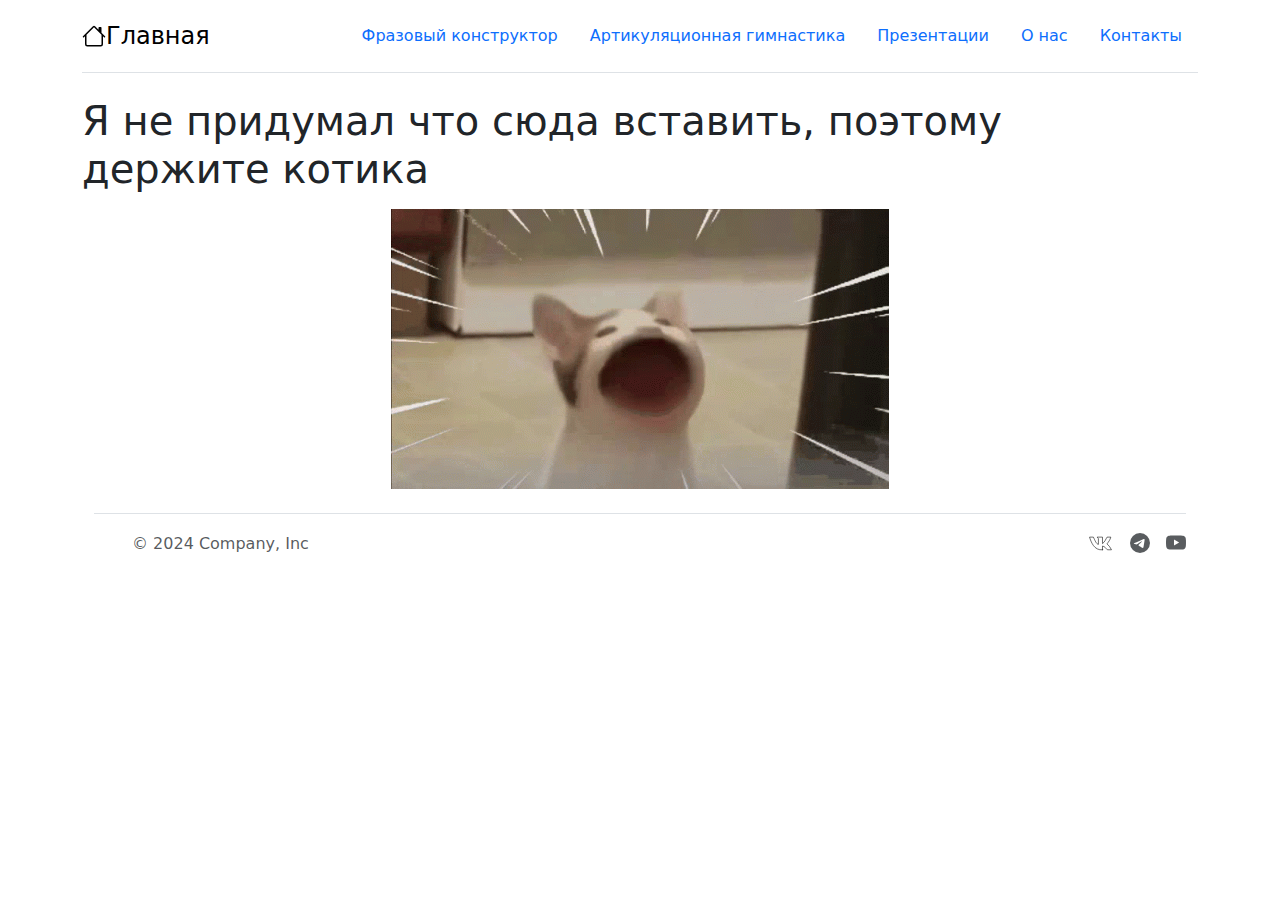
<file: index.html>
<!DOCTYPE html>
<html lang="en">
<head>
    <meta charset="UTF-8">
    <meta name="viewport" content="width=device-width, initial-scale=1.0">
    <link href="https://cdn.jsdelivr.net/npm/bootstrap@5.3.3/dist/css/bootstrap.min.css" rel="stylesheet" integrity="sha384-QWTKZyjpPEjISv5WaRU9OFeRpok6YctnYmDr5pNlyT2bRjXh0JMhjY6hW+ALEwIH" crossorigin="anonymous">
    <title>Говорим с Ульяной</title>
    <style>
    </style>
    

</head>
<body>
    <div id="header"></div>

    <div class="container">
    <h1>Я не придумал что сюда вставить, поэтому держите котика</h1>
    <img class=" d-block mx-auto m-3" src="git_push.gif"/>

    <div id="footer"></div>
    <script src="index.js"></script>
</body>
</html>
</file>
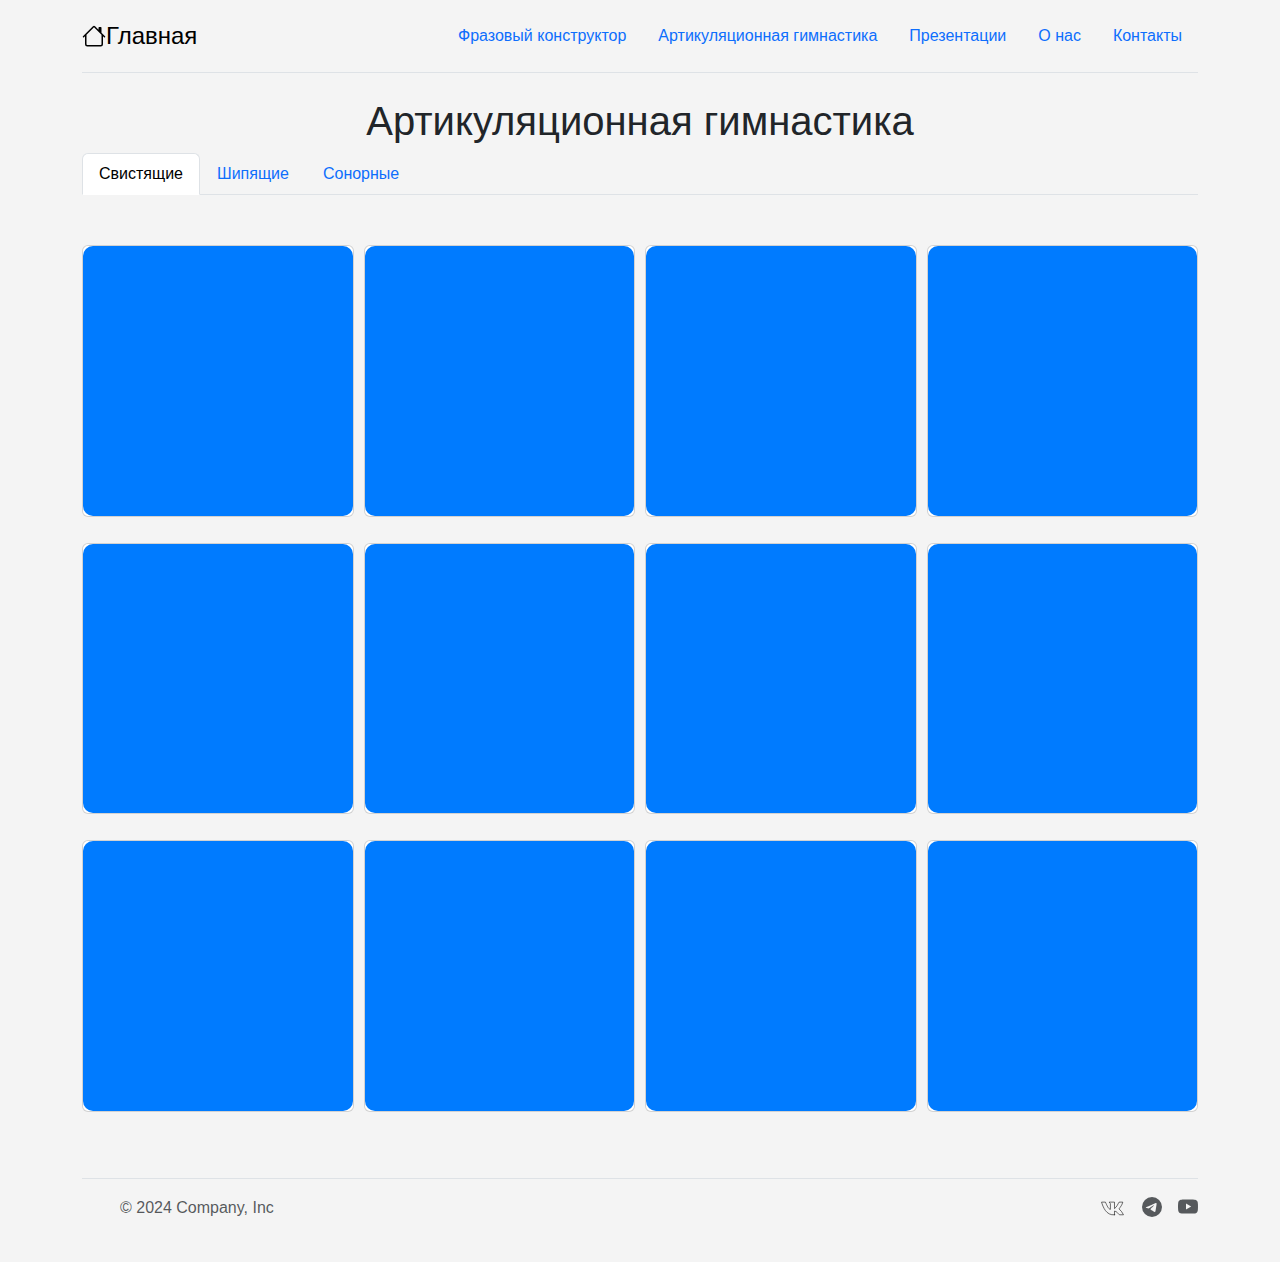
<file: artGymnastics/artGymnastics.html>
<!DOCTYPE html>
<html lang="en">
<head>
    <meta charset="UTF-8">
    <meta name="viewport" content="width=device-width, initial-scale=1.0">
    <link rel="icon" type="image/x-icon" href="../favicon.ico">
    <title>Артикуляционная гимнастика</title>
    <link rel="stylesheet" href="https://cdn.jsdelivr.net/npm/bootstrap@5.3.3/dist/css/bootstrap.min.css">
    <link rel="stylesheet" href="artGymnastics.css">
</head>
<body>
    <div id="header"></div>
    <div class="container">
        <h1>Артикуляционная гимнастика</h1>
        <ul class="nav nav-tabs" id="myTab" role="tablist">
            <li class="nav-item" role="presentation">
                <button class="nav-link active" id="tab1-tab" data-bs-toggle="tab" data-bs-target="#tab1" type="button" role="tab">Свистящие</button>
            </li>
            <li class="nav-item" role="presentation">
                <button class="nav-link" id="tab2-tab" data-bs-toggle="tab" data-bs-target="#tab2" type="button" role="tab">Шипящие</button>
            </li>
            <li class="nav-item" role="presentation">
                <button class="nav-link" id="tab3-tab" data-bs-toggle="tab" data-bs-target="#tab3" type="button" role="tab">Сонорные</button>
            </li>
        </ul>
        <div class="tab-content" id="myTabContent">
            <div class="tab-pane fade show active" id="tab1" role="tabpanel">
                <p>
                    <div class="game-container sibilant">
                        <!-- Карточки создаются с помощью JavaScript -->
                        
                    </div>
                </p>
            </div>
            <div class="tab-pane fade" id="tab2" role="tabpanel">
                <p>
                    <div class="game-container hissing">
                        <!-- Карточки создаются с помощью JavaScript -->
                        
                    </div>
                </p>
            </div>
            <div class="tab-pane fade" id="tab3" role="tabpanel">
                <p>
                    <div class="game-container sonorant">
                        <!-- Карточки создаются с помощью JavaScript -->
                        
                    </div>
                </p>
            </div>
        </div>
    </div>
    <div id="footer"></div>
    <script src="../index.js"></script>
    <script src="artGymnastics.js"></script>
    <script src="https://cdn.jsdelivr.net/npm/bootstrap@5.3.0-alpha3/dist/js/bootstrap.bundle.min.js"></script>
</body>
</html>
</file>
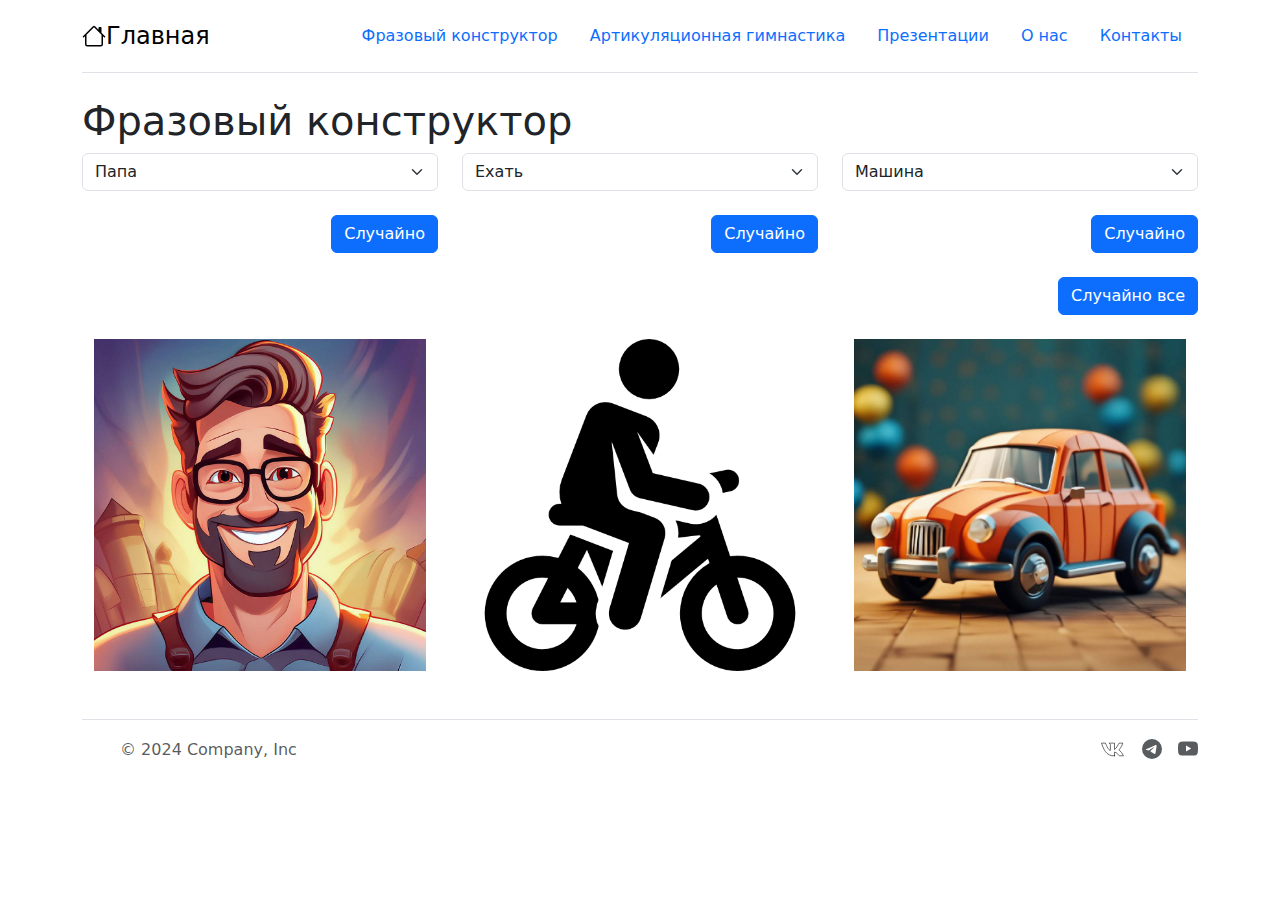
<file: phraseConstructor/phraseConstructor.html>
<!DOCTYPE html>
<html lang="en">
<head>
    <meta charset="UTF-8">
    <meta name="viewport" content="width=device-width, initial-scale=1.0">
    <title>Фразовый конструктор</title>
    <link rel="stylesheet" href="https://cdn.jsdelivr.net/npm/bootstrap@5.3.3/dist/css/bootstrap.min.css">
    <style>
        
    </style>
</head>
<body>
    <div id="header"></div>
    <div class="container">
        <h1>Фразовый конструктор</h1>
        <div class="row"> 
            <div class="col-sm"> <!-- Субъекты -->
                <select class="form-select" aria-label="Default select example" id="subject">
                    <option value="papa" selected>Папа</option>
                    <option value="mama">Мама</option>
                    <option value="brother">Мальчик</option>
                    <option value="sister">Девочка</option>
                    <option value="grandpa">Дедушка</option>
                    <option value="grandma">Бабушка</option>
                    <option value="dog">Собака</option>
                    <option value="cat">Кошка</option>
                </select>                        
                <br>
                <button type="button" class="btn btn-primary" style="float: right;" onclick="randomSubject()">Случайно</button>       ​

            </div>

            <div class="col-sm"> <!-- Глаголы -->
                <select class="form-select" aria-label="Default select example" id="verb">
                    <option value="drive" selected>Ехать</option>
                    <option value="go">Идти</option>
                    <option value="lie">Лежать</option>
                    <option value="look">Смотреть</option>
                    <option value="paint">Рисовать</option>
                    <option value="play">Играть</option>
                    <option value="read">Читать</option>
                    <option value="run">Бежать</option>
                    <option value="sit">Сидеть</option>
                    <option value="sleep">Спать</option>
                    <option value="speek">Говорить</option>
                    <option value="stand">Стоять</option>
                    <option value="swim">Плавать</option>
                    
                </select>   
                <br>
                <button type="button" class="btn btn-primary" style="float: right;" onclick="randomVerb()">Случайно</button>  
            </div>

            <div class="col-sm"> <!-- Предметы -->
                <select class="form-select" aria-label="Default select example" id="item">
                    <option value="ball">Мяч</option>
                    <option value="bed">Кровать</option>
                    <option value="bike">Велосипед</option>
                    <option value="book">Книга</option>
                    <option value="car">Машина</option>
                    <option value="chair">Стул</option>
                    <option value="doll">Кукла</option>
                    <option value="floor">Пол</option>
                    <option value="house">Дом</option>
                    <option value="machine" selected>Машина</option>
                    <option value="magazine">Журнал</option>
                    <option value="newspaper">Газета</option>
                    <option value="pool">Бассейн</option>
                    <option value="river">Река</option>
                    <option value="scooter">Самокат</option>
                    <option value="sofa">Диван</option>
                    <option value="window">Окно</option>
                </select>   
                <br>
                <button type="button" class="btn btn-primary" style="float: right;" onclick="randomItem()">Случайно</button>       ​
            </div>
        </div>
    </div>

    <div class="container"> <!-- Средние кнопки -->
        <div class="row"> 
            <div class="col-sm">
            </div>
            <div class="col-sm">
                <br>
                <button type="button" onclick="randomAll()" class="btn btn-primary" style="float: right;">Случайно все</button>       ​
            </div>
        </div>
    </div>
    <br>
    <div class="container">
        <div class="row"> 
            <div class="col-sm">
                <div class="container"> <!-- Фото субъектов -->
                    <img id="imageS" src="Subject/papa.jpg" class="img-fluid">
                </div>  ​
            </div>
            <div class="col-sm">
                <div class="container"> <!-- Фото глаголов -->
                    <img id="imageV" src="Verb/drive.png" class="img-fluid">
                </div>     
            </div>
            <div class="col-sm"> 
                <div class="container"> <!-- Фото предметов -->
                    <img id="imageI" src="Item/machine.jpg" class="img-fluid">
                </div>     ​
            </div>
        </div>
    </div>
    <div id="footer"></div>
    <script src="../index.js"></script>  
    <!--<script src="phraseConstructor.css"></script>-->
    <script src="phraseConstructor.js"></script>
    <script src="https://cdn.jsdelivr.net/npm/bootstrap@5.0.1/dist/js/bootstrap.bundle.min.js" integrity="sha384-gtEjrD/SeCtmISkJkNUaaKMoLD0//ElJ19smozuHV6z3Iehds+3Ulb9Bn9Plx0x4" crossorigin="anonymous"></script>
    
</body>
</html>
</file>
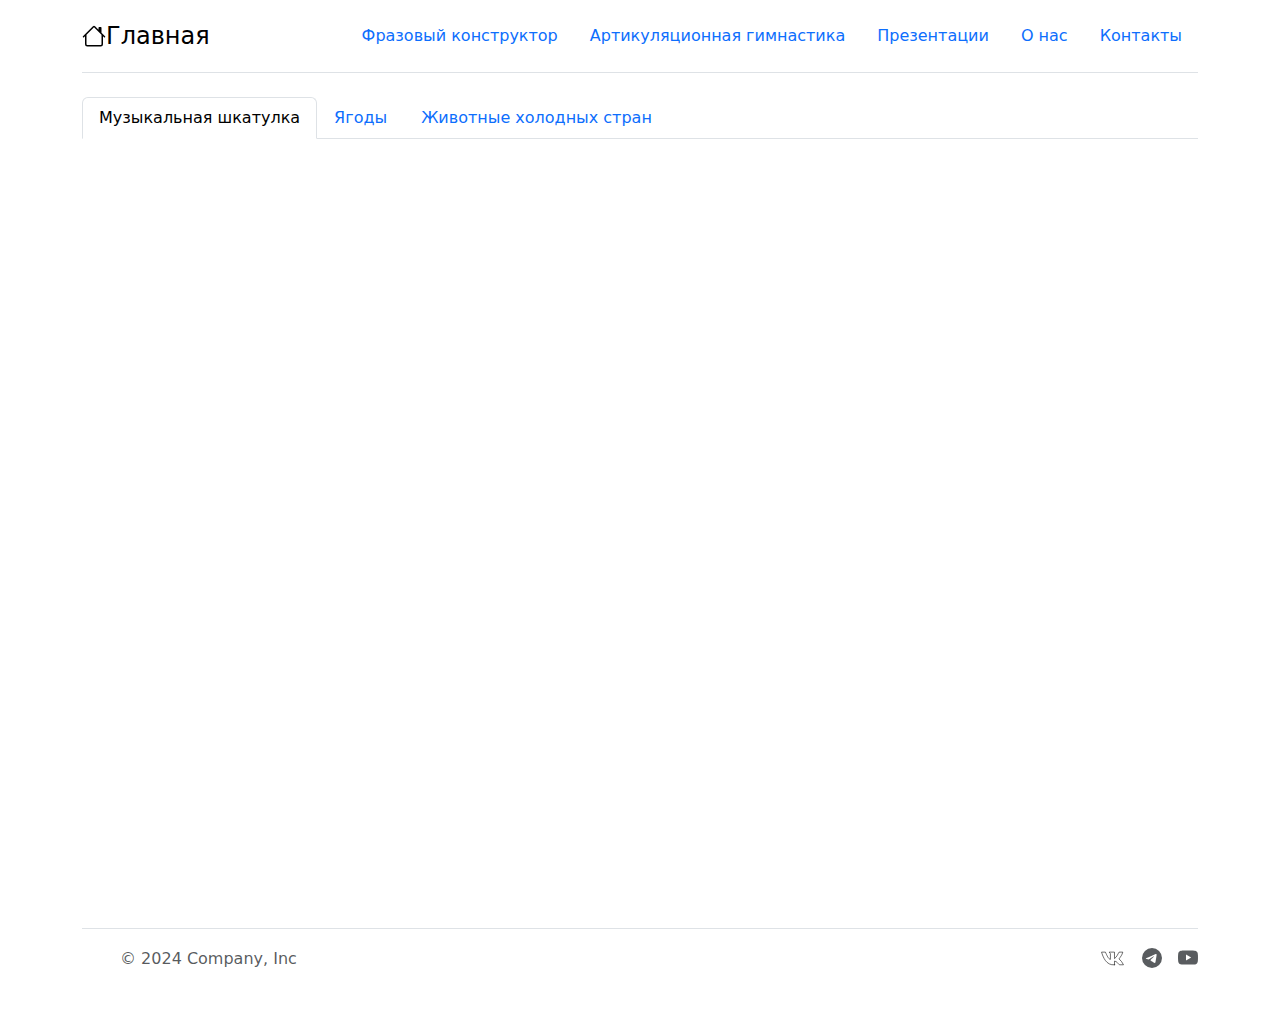
<file: presentations/presentation.html>
<!DOCTYPE html>
<html lang="en">
<head>
    <meta charset="UTF-8">
    <meta name="viewport" content="width=device-width, initial-scale=1.0">
    <link href="https://cdn.jsdelivr.net/npm/bootstrap@5.3.3/dist/css/bootstrap.min.css" rel="stylesheet" integrity="sha384-QWTKZyjpPEjISv5WaRU9OFeRpok6YctnYmDr5pNlyT2bRjXh0JMhjY6hW+ALEwIH" crossorigin="anonymous">
    <link rel="icon" type="image/x-icon" href="../favicon.ico">
    <title>Презентации</title>
</head>
<body>
    <div id="header"></div>
    <div class="container">
        <ul class="nav nav-tabs" id="myTab" role="tablist">
            <li class="nav-item" role="presentation">
                <button class="nav-link active" id="tab1-tab" data-bs-toggle="tab" data-bs-target="#tab1" type="button" role="tab">Музыкальная шкатулка</button>
            </li>
            <li class="nav-item" role="presentation">
                <button class="nav-link" id="tab2-tab" data-bs-toggle="tab" data-bs-target="#tab2" type="button" role="tab">Ягоды</button>
            </li>
            <li class="nav-item" role="presentation">
                <button class="nav-link" id="tab3-tab" data-bs-toggle="tab" data-bs-target="#tab3" type="button" role="tab">Животные холодных стран</button>
            </li>
        </ul>
        <div class="tab-content" id="myTabContent">
            <div class="tab-pane fade show active" id="tab1" role="tabpanel">
                <p>
                    <iframe
                        class="d-block mx-auto m-3" 
                        src="https://docs.google.com/presentation/d/e/2PACX-1vSasuRBEvvSyareAjXzuzvXtefFWD6B90He0JIwovsZp1Cb-DV_BFhFhuWrq8sWDA/embed?start=false&loop=false&delayms=3000" 
                        frameborder="0" 
                        width="960" 
                        height="749" 
                        allowfullscreen="true" 
                        mozallowfullscreen="true" 
                        webkitallowfullscreen="true">
                    </iframe>
                </p>
            </div>
            <div class="tab-pane fade" id="tab2" role="tabpanel">
                <p>
                    <iframe 
                        class="d-block mx-auto m-3" 
                        src="https://docs.google.com/presentation/d/e/2PACX-1vToP8V0F7p2gt_ogAfKGYxcfkiZSsr9B0S4i3J48vfyQrMXWWw1rZGoiGKPLazb_oElqJqahtgPhKEI/embed?start=false&loop=false&delayms=3000" 
                        frameborder="0" 
                        width="960" 
                        height="749" 
                        allowfullscreen="true" 
                        mozallowfullscreen="true" 
                        webkitallowfullscreen="true">
                    </iframe>
                </p>
            </div>
            <div class="tab-pane fade" id="tab3" role="tabpanel">
                <p>
                    <iframe 
                        class="d-block mx-auto m-3"
                        src="https://docs.google.com/presentation/d/e/2PACX-1vTZZYvSmN5cY4E2Hk9kZnNS8OQQCJAdxKJmoN5R6hA_AyN53DuK2DnGtHJ-jflXrry-qyg_kShqTjJT/embed?start=false&loop=false&delayms=3000"
                        frameborder="0" 
                        width="960" 
                        height="749" 
                        allowfullscreen="true" 
                        mozallowfullscreen="true" 
                        webkitallowfullscreen="true">
                    </iframe>
                </p>
            </div>
        </div>
        
    </div>
    <div id="footer"></div>
    <script src="../index.js"></script>
    <script src="https://cdn.jsdelivr.net/npm/bootstrap@5.3.0-alpha3/dist/js/bootstrap.bundle.min.js"></script>
</body>
</html>
</file>
<file: artGymnastics/artGymnastics.css>
/* Основные стили для body */
body {
    font-family: Arial, sans-serif;
    text-align: center;
    background-color: #f4f4f4;
    margin: 0;
    padding: 0;
  }
  
  /* Контейнер для игры, который будет занимать всю доступную ширину */
  .game-container {
    display: grid;
    grid-template-columns: repeat(4, 1fr); /* 4 колонки, каждая занимает равную долю доступной ширины */
    gap: 10px; /* Отступы между элементами */
    justify-content: center; /* Центрирование элементов по горизонтали */
    width: 100%; /* Контейнер занимает всю доступную ширину */
    max-width: 1200px; /* Максимальная ширина контейнера (по желанию) */
    margin: 50px auto; /* Центрирование контейнера по вертикали и отступ сверху */
  }
  
  /* Стиль для карточек */
  .card {
    width: 100%; /* Карточка будет занимать всю ширину своей ячейки */
    aspect-ratio: 1; /* Высота будет равна ширине (1:1) */
    perspective: 1000px; /* Для 3D эффекта */
    cursor: pointer; /* Указатель мыши при наведении */
  }
  
  /* Стили для внутренней части карточки */
  .card-inner {
    width: 100%;
    height: 100%;
    position: relative;
    transform-style: preserve-3d;
    transition: transform 0.5s; /* Плавный переход для переворота */
  }
  
  /* При добавлении класса .flip карточка переворачивается */
  .card.flip .card-inner {
    transform: rotateY(180deg);
  }
  
  /* Стили для лицевой и оборотной сторон карточки */
  .card-front,
  .card-back {
    position: absolute;
    width: 100%;
    height: 100%;
    backface-visibility: hidden; /* Скрыть заднюю сторону при перевороте */
    border-radius: 10px; /* Закругленные углы */
  }
  
  /* Лицевая сторона карточки */
  .card-front {
    background-color: #007bff;
  }
  
  /* Оборотная сторона карточки */
  .card-back {
    background-size: cover; /* Картинка на оборотной стороне растягивается по размеру карточки */
    background-position: center; /* Центрирование фона */
    transform: rotateY(180deg); /* Поворачивает оборотную сторону карточки */
  }
</file>
